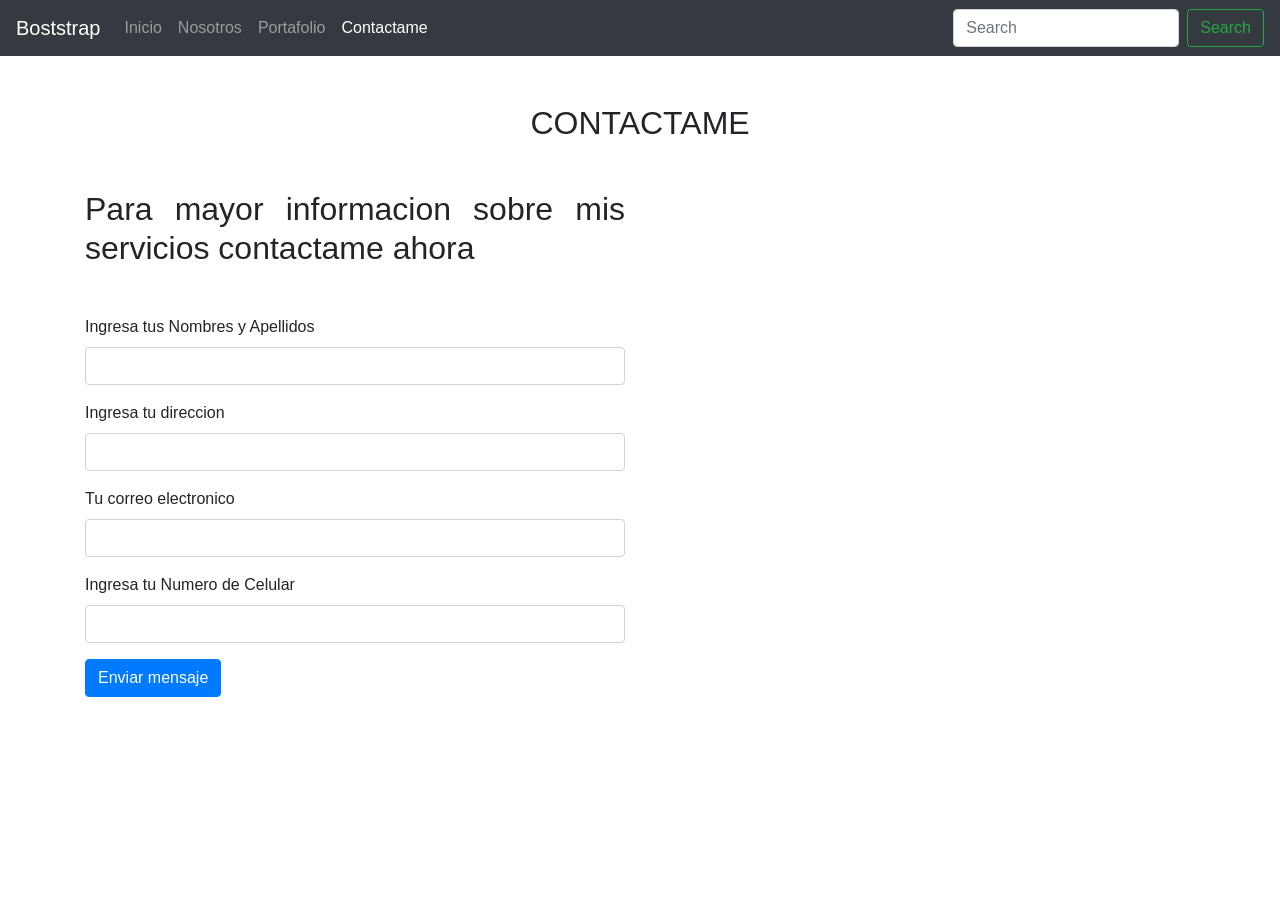
<file: contacto.html>
<!DOCTYPE html>
<html lang="en">

<head>
    <meta charset="UTF-8">
    <meta name="viewport" content="width=device-width, initial-scale=1.0">
    <title>Componentes Boststrap 4</title>
    <link rel="stylesheet" href="https://stackpath.bootstrapcdn.com/bootstrap/4.5.0/css/bootstrap.min.css">
</head>

<body>

    <header>
        <nav class="navbar navbar-expand-lg navbar-dark bg-dark">
            <a class="navbar-brand" href="#">Boststrap</a>
            <button class="navbar-toggler" type="button" data-toggle="collapse" data-target="#navbarSupportedContent"
                aria-controls="navbarSupportedContent" aria-expanded="false" aria-label="Toggle navigation">
                <span class="navbar-toggler-icon"></span>
            </button>

            <div class="collapse navbar-collapse" id="navbarSupportedContent">
                <ul class="navbar-nav mr-auto">
                    <li class="nav-item ">
                        <a class="nav-link" href="/Portafolio/">Inicio <span class="sr-only">(current)</span></a>
                    </li>
                    <li class="nav-item ">
                        <a class="nav-link" href="nosotros.html">Nosotros</a>
                    </li>
                    <li class="nav-item ">
                        <a class="nav-link" href="portafolio.html">Portafolio</a>
                    </li>
                    <li class="nav-item active">
                        <a class="nav-link" href="contacto.html">Contactame </a>
                    </li>

                </ul>
                <form class="form-inline my-2 my-lg-0">
                    <input class="form-control mr-sm-2" type="search" placeholder="Search" aria-label="Search">
                    <button class="btn btn-outline-success my-2 my-sm-0" type="submit">Search</button>
                </form>
            </div>
        </nav>
    </header>


    <div class="main">

        <div class="container mt-5">
            <div class="contacto pb-5">
                <h2 class="text-center">CONTACTAME</h2>


                <div class="row mt-5">
                    <div class="col-md-6">
                        <h2 class="text-justify">Para mayor informacion sobre mis servicios contactame ahora</h2>

                        <form class="mt-5">

                            <div class="form-group">
                                <label for="nombresApellidos">Ingresa tus Nombres y Apellidos</label>
                                <input type="text" name="" id="" class="form-control" required>
                            </div>

                            <div class="form-group">
                                <label for="direccion">Ingresa tu direccion</label>
                                <input type="text" name="" id="" class="form-control" required>
                            </div>





                            <div class="form-group">
                                <label for="exampleInputEmail1">Tu correo electronico</label>
                                <input type="email" class="form-control" id="exampleInputEmail1"
                                    aria-describedby="emailHelp">

                            </div>


                            <div class="form-group">
                                <label for="celular">Ingresa tu Numero de Celular</label>
                                <input type="text" name="" id="" class="form-control" required>
                            </div>


                            <button type="submit" class="btn btn-primary">Enviar mensaje</button>
                        </form>
                    </div>

                    <!-- Acaba formulario -->

                    <!-- Empieza maps -->

                    <div class="col-md-6">
                        <div class="mapa text-center">
                            <iframe
                                src="https://www.google.com/maps/embed?pb=!1m18!1m12!1m3!1d3949.596266268822!2d-79.03166373499823!3d-8.142517844138785!2m3!1f0!2f0!3f0!3m2!1i1024!2i768!4f13.1!3m3!1m2!1s0x91ad3d5ca3eb7ac5%3A0x2df145f2d0e4e5bb!2sE%2C%20Distrito%20de%20V%C3%ADctor%20Larco%20Herrera%2013009!5e0!3m2!1ses-419!2spe!4v1594943178525!5m2!1ses-419!2spe"
                                width="100%" height="450" frameborder="0" style="border:0;" allowfullscreen=""
                                aria-hidden="false" tabindex="0"></iframe>


                        </div>





                    </div>
                </div>
            </div>
        </div>

    </div>

    <script src="https://code.jquery.com/jquery-3.5.1.slim.min.js"></script>
    <script src="https://cdn.jsdelivr.net/npm/popper.js@1.16.0/dist/umd/popper.min.js"></script>
    <script src="https://stackpath.bootstrapcdn.com/bootstrap/4.5.0/js/bootstrap.min.js"></script>

</body>

</html>
</file>
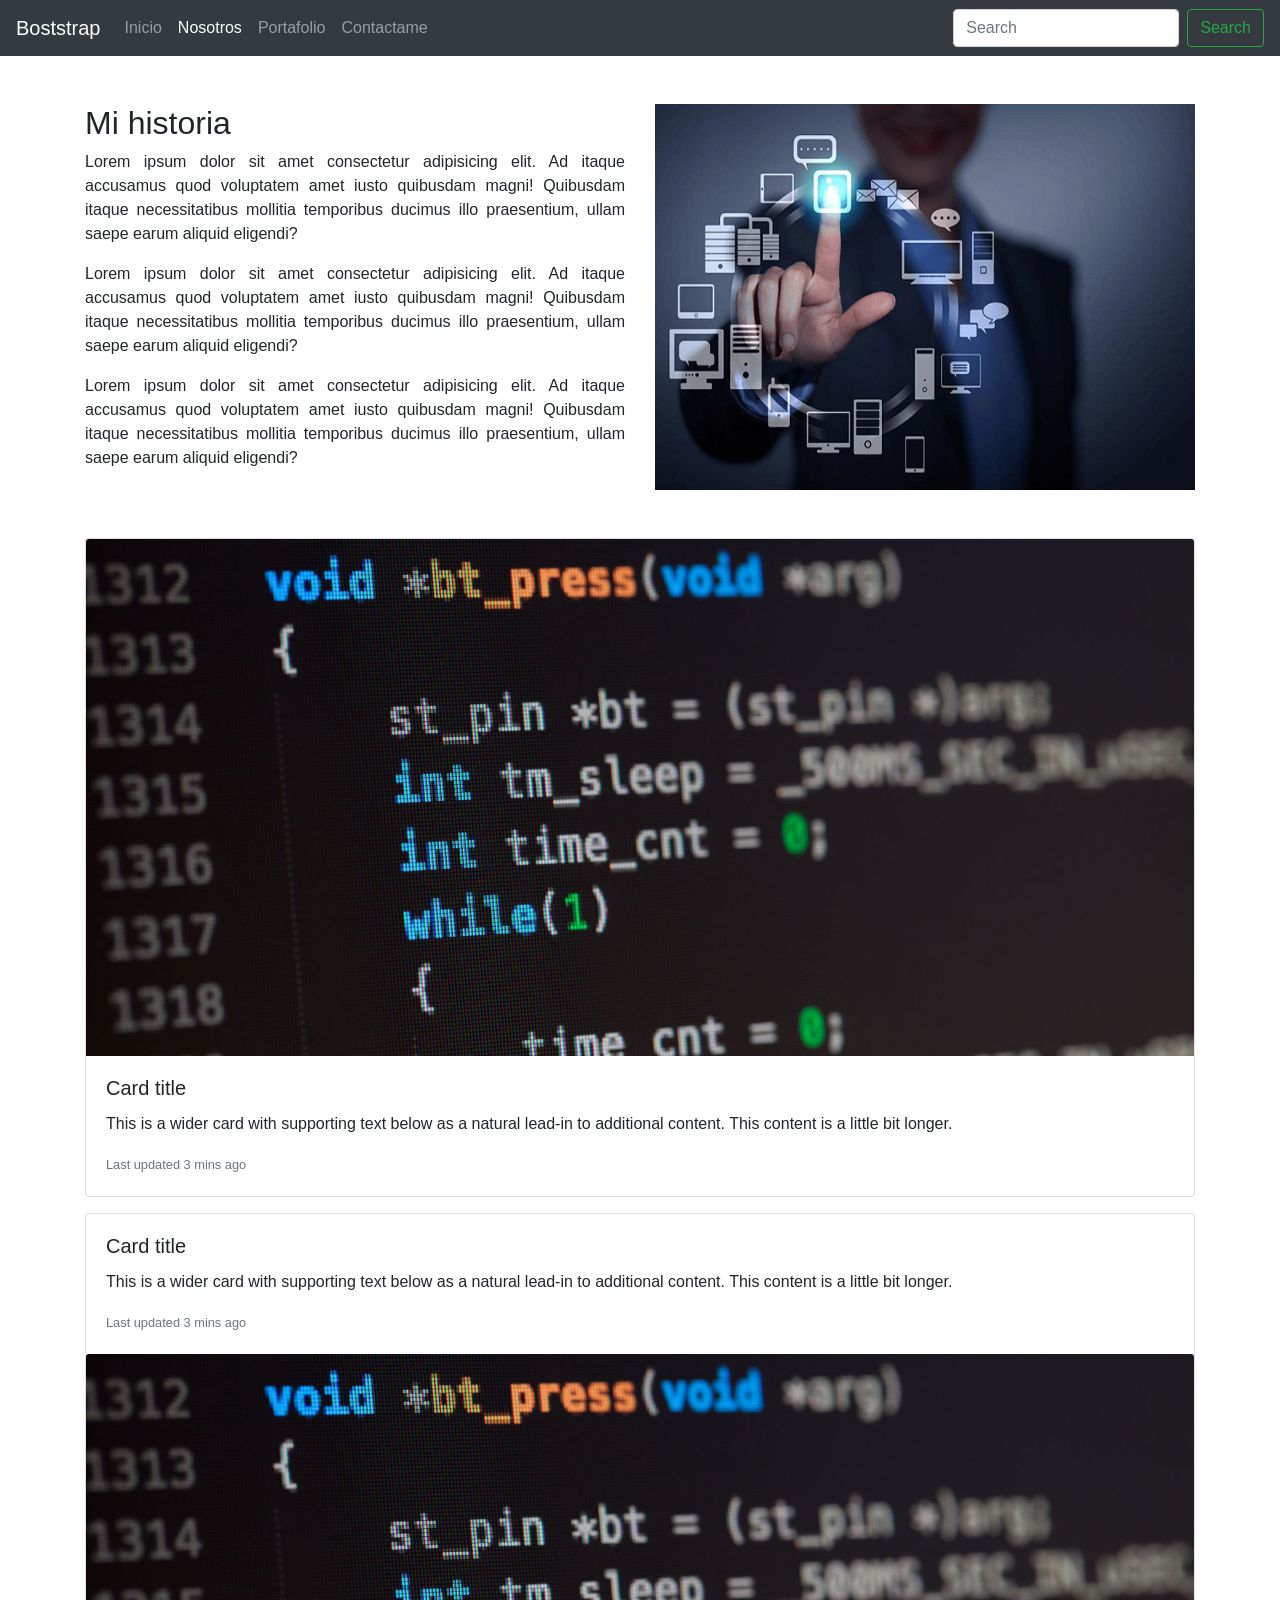
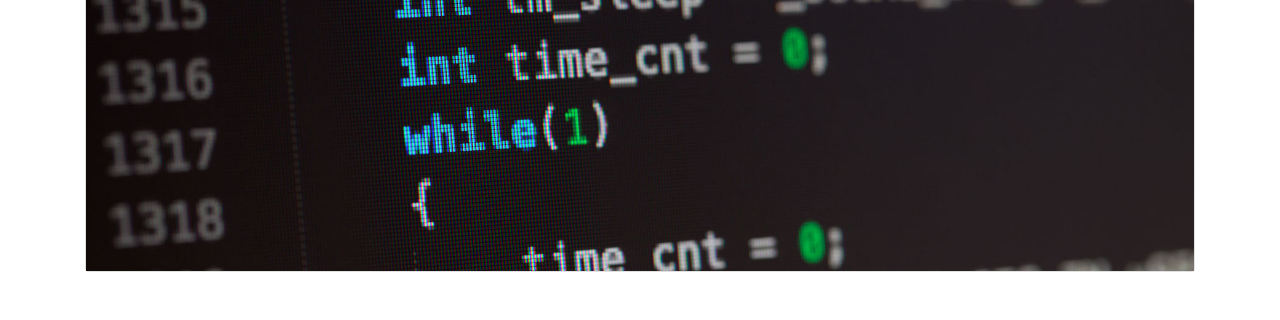
<file: nosotros.html>
<!DOCTYPE html>
<html lang="en">

<head>
    <meta charset="UTF-8">
    <meta name="viewport" content="width=device-width, initial-scale=1.0">
    <title>Componentes Boststrap 4</title>
    <link rel="stylesheet" href="https://stackpath.bootstrapcdn.com/bootstrap/4.5.0/css/bootstrap.min.css">
</head>

<body>

    <header>
        <nav class="navbar navbar-expand-lg navbar-dark bg-dark">
            <a class="navbar-brand" href="#">Boststrap</a>
            <button class="navbar-toggler" type="button" data-toggle="collapse" data-target="#navbarSupportedContent"
                aria-controls="navbarSupportedContent" aria-expanded="false" aria-label="Toggle navigation">
                <span class="navbar-toggler-icon"></span>
            </button>

            <div class="collapse navbar-collapse" id="navbarSupportedContent">
                <ul class="navbar-nav mr-auto">
                    <li class="nav-item ">
                        <a class="nav-link" href="/Portafolio/">Inicio <span class="sr-only">(current)</span></a>
                    </li>
                    <li class="nav-item active">
                        <a class="nav-link" href="nosotros.html">Nosotros</a>
                    </li>
                    <li class="nav-item">
                        <a class="nav-link" href="portafolio.html">Portafolio</a>
                    </li>
                    <li class="nav-item">
                        <a class="nav-link" href="contacto.html">Contactame </a>
                    </li>

                </ul>
                <form class="form-inline my-2 my-lg-0">
                    <input class="form-control mr-sm-2" type="search" placeholder="Search" aria-label="Search">
                    <button class="btn btn-outline-success my-2 my-sm-0" type="submit">Search</button>
                </form>
            </div>
        </nav>
    </header>


    <div class="main">

        <div class="container mt-5">
            <div class="row">
                <div class="col-md-6">
                    <h2>Mi historia</h2>
                    <p class="text-justify">
                        Lorem ipsum dolor sit amet consectetur adipisicing elit. Ad itaque accusamus quod voluptatem
                        amet iusto quibusdam magni! Quibusdam itaque necessitatibus mollitia temporibus ducimus illo
                        praesentium, ullam saepe earum aliquid eligendi?
                    </p>

                    <p class="text-justify">
                        Lorem ipsum dolor sit amet consectetur adipisicing elit. Ad itaque accusamus quod voluptatem
                        amet iusto quibusdam magni! Quibusdam itaque necessitatibus mollitia temporibus ducimus illo
                        praesentium, ullam saepe earum aliquid eligendi?
                    </p>

                    <p class="text-justify">
                        Lorem ipsum dolor sit amet consectetur adipisicing elit. Ad itaque accusamus quod voluptatem
                        amet iusto quibusdam magni! Quibusdam itaque necessitatibus mollitia temporibus ducimus illo
                        praesentium, ullam saepe earum aliquid eligendi?
                    </p>
                </div>


                <div class="col-md-6">
                    <img src="img/tecnologia.png" alt="" class="img-fluid">

                </div>
            </div>

            <div class="tarejtas mt-5 pb-5">
                <div class="card mb-3">
                    <img src="img/programacion.jpg" class="card-img-top" alt="...">
                    <div class="card-body">
                        <h5 class="card-title">Card title</h5>
                        <p class="card-text">This is a wider card with supporting text below as a natural lead-in to
                            additional content. This content is a little bit longer.</p>
                        <p class="card-text"><small class="text-muted">Last updated 3 mins ago</small></p>
                    </div>
                </div>
                <div class="card">
                    <div class="card-body">
                        <h5 class="card-title">Card title</h5>
                        <p class="card-text">This is a wider card with supporting text below as a natural lead-in to
                            additional content. This content is a little bit longer.</p>
                        <p class="card-text"><small class="text-muted">Last updated 3 mins ago</small></p>
                    </div>
                    <img src="img/programacion.jpg" class="card-img-top" alt="...">
                </div>

            </div>

        </div>

    </div>

    <script src="https://code.jquery.com/jquery-3.5.1.slim.min.js"></script>
    <script src="https://cdn.jsdelivr.net/npm/popper.js@1.16.0/dist/umd/popper.min.js"></script>
    <script src="https://stackpath.bootstrapcdn.com/bootstrap/4.5.0/js/bootstrap.min.js"></script>

</body>

</html>
</file>
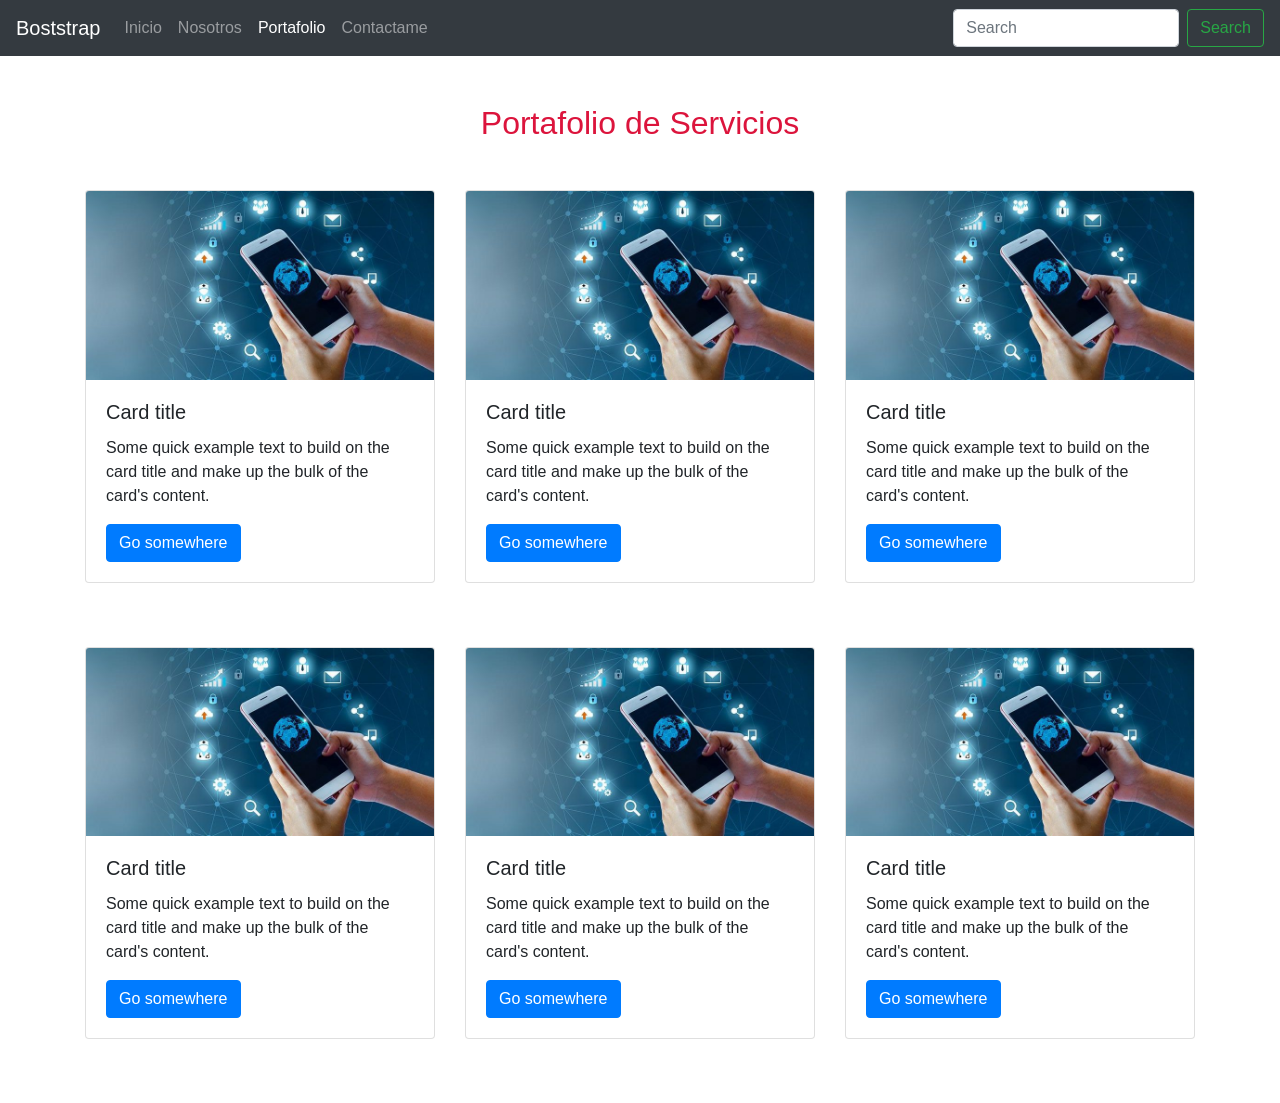
<file: portafolio.html>
<!DOCTYPE html>
<html lang="en">

<head>
    <meta charset="UTF-8">
    <meta name="viewport" content="width=device-width, initial-scale=1.0">
    <title>Componentes Boststrap 4</title>
    <link rel="stylesheet" href="https://stackpath.bootstrapcdn.com/bootstrap/4.5.0/css/bootstrap.min.css">
</head>

<body>

    <header>
        <nav class="navbar navbar-expand-lg navbar-dark bg-dark">
            <a class="navbar-brand" href="#">Boststrap</a>
            <button class="navbar-toggler" type="button" data-toggle="collapse" data-target="#navbarSupportedContent"
                aria-controls="navbarSupportedContent" aria-expanded="false" aria-label="Toggle navigation">
                <span class="navbar-toggler-icon"></span>
            </button>

            <div class="collapse navbar-collapse" id="navbarSupportedContent">
                <ul class="navbar-nav mr-auto">
                    <li class="nav-item ">
                        <a class="nav-link" href="/Portafolio/">Inicio <span class="sr-only">(current)</span></a>
                    </li>
                    <li class="nav-item ">
                        <a class="nav-link" href="nosotros.html">Nosotros</a>
                    </li>
                    <li class="nav-item active">
                        <a class="nav-link" href="portafolio.html">Portafolio</a>
                    </li>
                    <li class="nav-item">
                        <a class="nav-link" href="contacto.html">Contactame </a>
                    </li>

                </ul>
                <form class="form-inline my-2 my-lg-0">
                    <input class="form-control mr-sm-2" type="search" placeholder="Search" aria-label="Search">
                    <button class="btn btn-outline-success my-2 my-sm-0" type="submit">Search</button>
                </form>
            </div>
        </nav>
    </header>


    <div class="main">

        <div class="container mt-5">
            <div class="servicios mt-5">
                <h2 class="text-center" style="color: crimson;">Portafolio de Servicios</h2>

                <div class="row mt-5">
                    <div class="col-md-4 pb-3">
                        <div class="card" >
                            <img src="img/tecnologia2.jpg" class="card-img-top" alt="...">
                            <div class="card-body">
                                <h5 class="card-title">Card title</h5>
                                <p class="card-text">Some quick example text to build on the card title and make up the
                                    bulk of the card's content.</p>
                                <a href="#" class="btn btn-primary">Go somewhere</a>
                            </div>
                        </div>
                    </div>
                    <div class="col-md-4 pb-3">
                        <div class="card" >
                            <img src="img/tecnologia2.jpg" class="card-img-top" alt="...">
                            <div class="card-body">
                                <h5 class="card-title">Card title</h5>
                                <p class="card-text">Some quick example text to build on the card title and make up the
                                    bulk of the card's content.</p>
                                <a href="#" class="btn btn-primary">Go somewhere</a>
                            </div>
                        </div>
                    </div>
                    <div class="col-md-4 pb-3">
                        <div class="card" >
                            <img src="img/tecnologia2.jpg" class="card-img-top" alt="...">
                            <div class="card-body">
                                <h5 class="card-title">Card title</h5>
                                <p class="card-text">Some quick example text to build on the card title and make up the
                                    bulk of the card's content.</p>
                                <a href="#" class="btn btn-primary">Go somewhere</a>
                            </div>
                        </div>
                    </div>
                </div>

                <div class="row mt-5 pb-5">
                    <div class="col-md-4 pb-3">
                        <div class="card" >
                            <img src="img/tecnologia2.jpg" class="card-img-top" alt="...">
                            <div class="card-body">
                                <h5 class="card-title">Card title</h5>
                                <p class="card-text">Some quick example text to build on the card title and make up the
                                    bulk of the card's content.</p>
                                <a href="#" class="btn btn-primary">Go somewhere</a>
                            </div>
                        </div>
                    </div>
                    <div class="col-md-4 pb-3">
                        <div class="card" >
                            <img src="img/tecnologia2.jpg" class="card-img-top" alt="...">
                            <div class="card-body">
                                <h5 class="card-title">Card title</h5>
                                <p class="card-text">Some quick example text to build on the card title and make up the
                                    bulk of the card's content.</p>
                                <a href="#" class="btn btn-primary">Go somewhere</a>
                            </div>
                        </div>
                    </div>
                    <div class="col-md-4 pb-3">
                        <div class="card" >
                            <img src="img/tecnologia2.jpg" class="card-img-top" alt="...">
                            <div class="card-body">
                                <h5 class="card-title">Card title</h5>
                                <p class="card-text">Some quick example text to build on the card title and make up the
                                    bulk of the card's content.</p>
                                <a href="#" class="btn btn-primary">Go somewhere</a>
                            </div>
                        </div>
                    </div>
                </div>

            </div>
        </div>

    </div>

    <script src="https://code.jquery.com/jquery-3.5.1.slim.min.js"></script>
    <script src="https://cdn.jsdelivr.net/npm/popper.js@1.16.0/dist/umd/popper.min.js"></script>
    <script src="https://stackpath.bootstrapcdn.com/bootstrap/4.5.0/js/bootstrap.min.js"></script>

</body>

</html>
</file>
